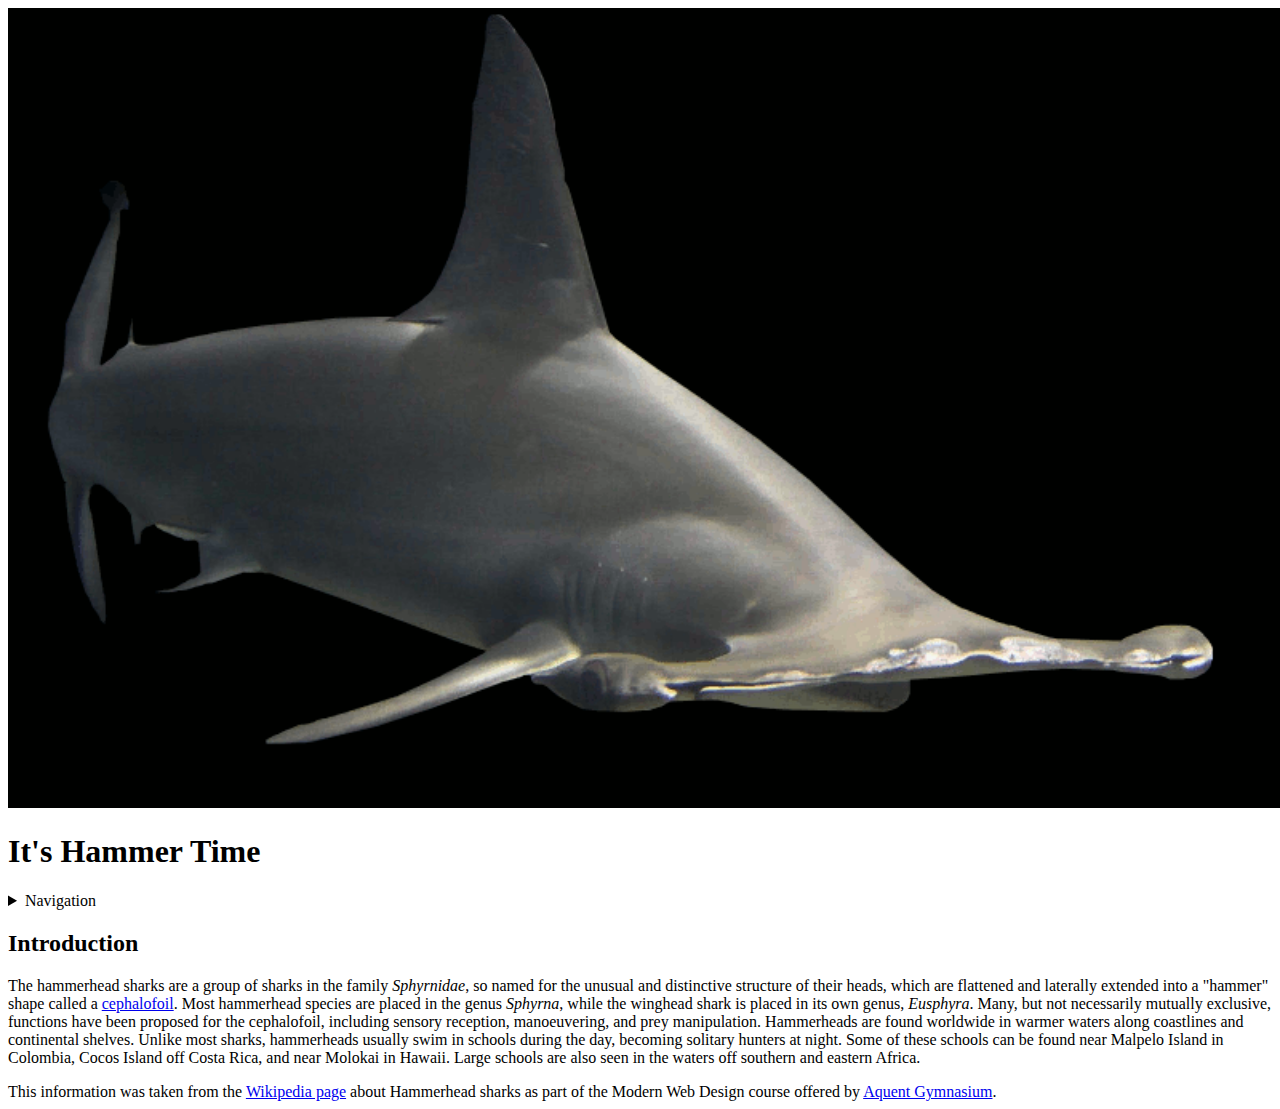
<file: index.html>
<!DOCTYPE html>
<html lang="en">
<head>
	<meta charset="utf-8">
	<title>Hammerhead Sharks</title>
	<link rel="canonical" href="//en.wikipedia.org/wiki/Hammerhead_shark">
	<link href="https://fonts.googleapis.com/css?family=Oxygen" rel="stylesheet">
	<link href="style.css" rel="stylesheet" type="text/css">
</head>
<body>
<header>
	<img src="images/hammerhead_banner_sm.gif" alt="A Hammerhead shark"
		srcset="images/hammerhead_banner.gif 800w,
			images/hammerhead_banner_sm.gif 400w">
	<h1>It's Hammer Time</h1>
	<nav class="navigation">
		<details>
			<summary>Navigation</summary>
			<ul>
				<li><a href="index.html">Home</a></li>
				<li><a href="description.html">Description</a></li>
				<li><a href="species.html">Species</a></li>
			</ul>
		</details>
	</nav>
</header>

<h2>Introduction</h2>
<p>The hammerhead sharks are a group of sharks in the family <i class="taxonomy family">Sphyrnidae</i>, so named for the unusual and distinctive structure of their heads, which are flattened and laterally extended into a "hammer" shape called a <a href="https://malloryctaylor.github.io/hammerheads/description.html#cephalofoil">cephalofoil</a>. Most hammerhead species are placed in the genus <i class="taxonomy genus">Sphyrna</i>, while the winghead shark is placed in its own genus, <i class="taxonomy genus">Eusphyra</i>. Many, but not necessarily mutually exclusive, functions have been proposed for the cephalofoil, including sensory reception, manoeuvering, and prey manipulation. Hammerheads are found worldwide in warmer waters along coastlines and continental shelves. Unlike most sharks, hammerheads usually swim in schools during the day, becoming solitary hunters at night. Some of these schools can be found near <span class="location specific">Malpelo Island</span> in <span class="location country">Colombia</span>, <span class="location specific">Cocos Island</span> off <span class="location country">Costa Rica, and near <span class="location specific">Molokai</span> in <span class="location country">Hawaii</span>. Large schools are also seen in the waters off southern and eastern <span class="location continent">Africa</span>.</p>

</body>
<footer>This information was taken from the <a href="https://en.wikipedia.org/wiki/Hammerhead_shark">Wikipedia page</a> about Hammerhead sharks as part of the Modern Web Design course offered by <a href="https://thegymnasium.com/">Aquent Gymnasium</a>.
</footer>
</html>
</file>
<file: style.css>

</file>
